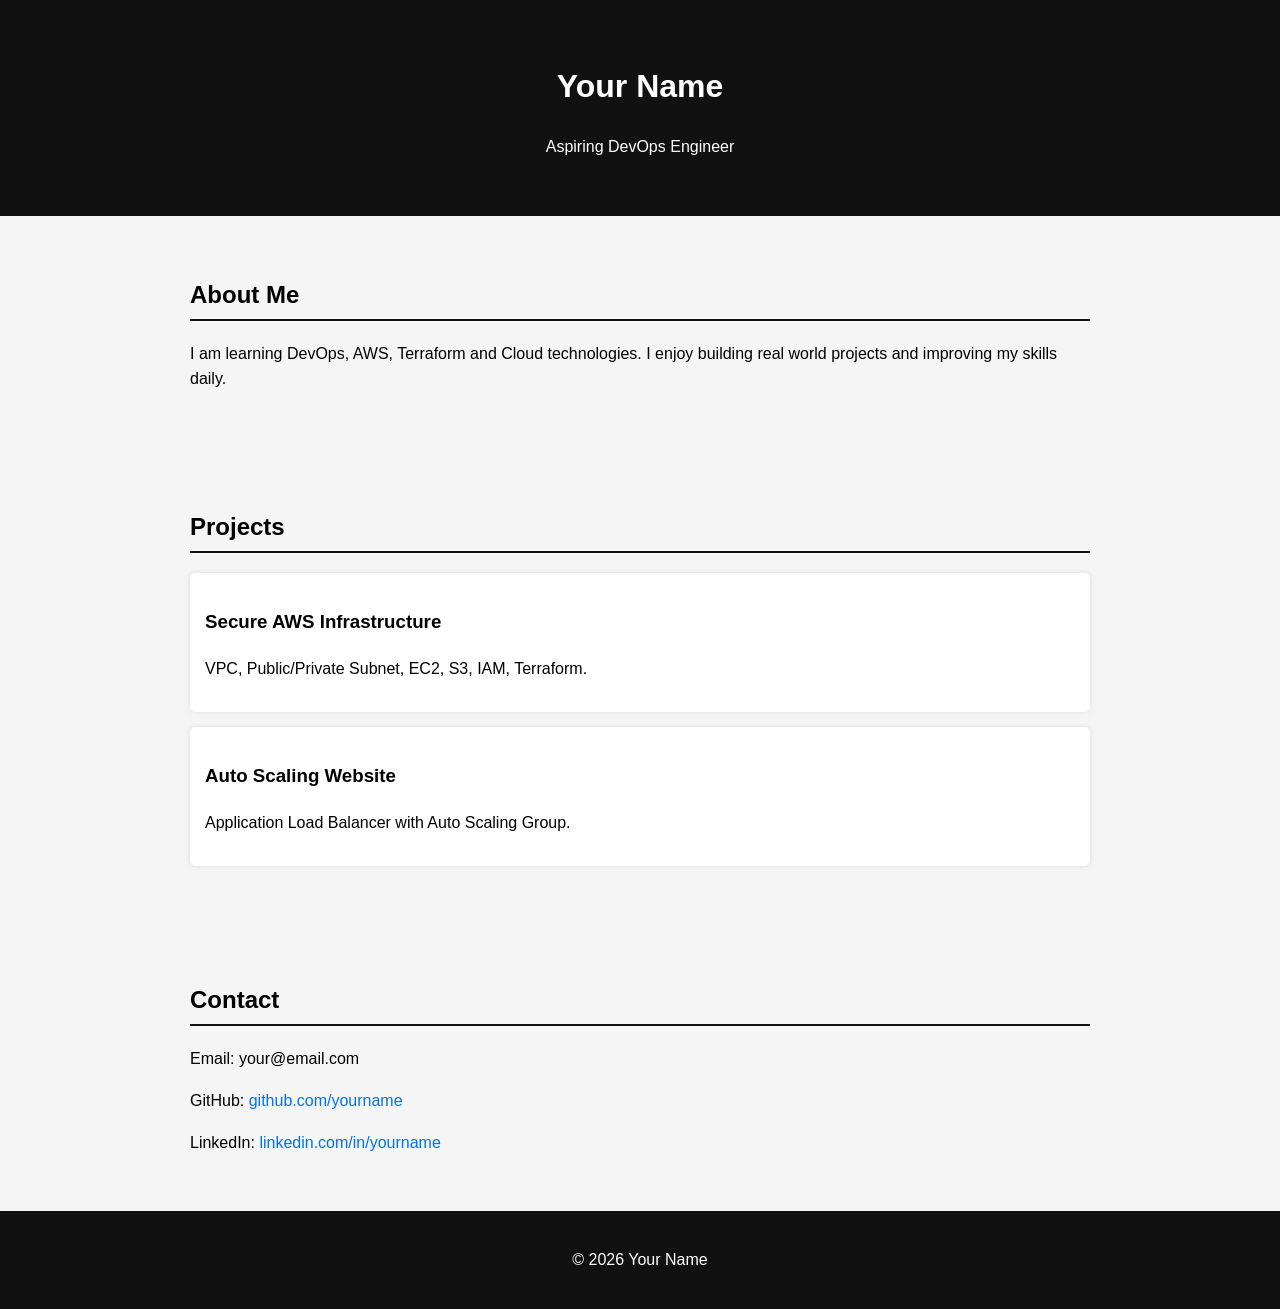
<file: Portfoldemo/index.html>
<!DOCTYPE html>
<html lang="en">
<head>
<meta charset="UTF-8">
<meta name="viewport" content="width=device-width, initial-scale=1.0">
<title>Your Name | Portfolio</title>

<style>
body{
    font-family: Arial, sans-serif;
    margin:0;
    line-height:1.6;
    background:#f5f5f5;
}

header{
    background:#111;
    color:white;
    padding:40px 20px;
    text-align:center;
}

section{
    padding:40px 20px;
    max-width:900px;
    margin:auto;
}

h2{
    border-bottom:2px solid #111;
    padding-bottom:5px;
}

.project{
    background:white;
    padding:15px;
    margin:15px 0;
    border-radius:5px;
    box-shadow:0 0 5px rgba(0,0,0,0.1);
}

footer{
    text-align:center;
    padding:20px;
    background:#111;
    color:white;
}
a{
    color:#0073e6;
    text-decoration:none;
}
</style>

</head>

<body>

<header>
    <h1>Your Name</h1>
    <p>Aspiring DevOps Engineer</p>
</header>

<section>
    <h2>About Me</h2>
    <p>
        I am learning DevOps, AWS, Terraform and Cloud technologies.
        I enjoy building real world projects and improving my skills daily.
    </p>
</section>

<section>
    <h2>Projects</h2>

    <div class="project">
        <h3>Secure AWS Infrastructure</h3>
        <p>VPC, Public/Private Subnet, EC2, S3, IAM, Terraform.</p>
    </div>

    <div class="project">
        <h3>Auto Scaling Website</h3>
        <p>Application Load Balancer with Auto Scaling Group.</p>
    </div>

</section>

<section>
    <h2>Contact</h2>
    <p>Email: your@email.com</p>
    <p>GitHub: <a href="#">github.com/yourname</a></p>
    <p>LinkedIn: <a href="#">linkedin.com/in/yourname</a></p>
</section>

<footer>
    <p>© 2026 Your Name</p>
</footer>

</body>
</html>
</file>
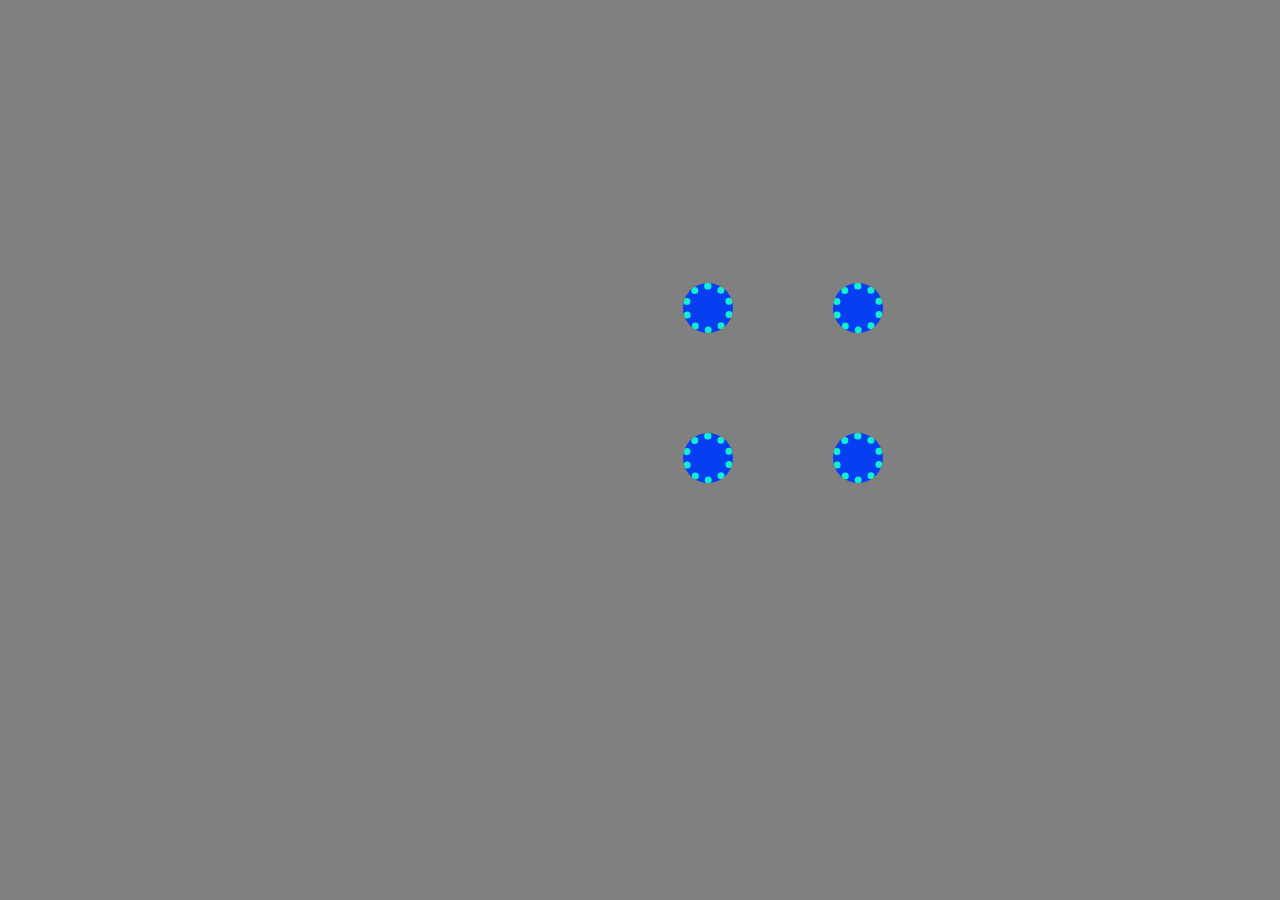
<file: dot_loader.html>
<!DOCTYPE html>
<html lang="en">
<head>
    <meta charset="UTF-8">
    <meta name="viewport" content="width=device-width, initial-scale=1.0">
    <title>Square loader</title>
    <link rel="stylesheet" href="dot_loader.css">
</head>
<body>
     <div id="cont">
        <div id="one"></div>
        <div id="two"></div>
        <div id="three"></div>
        <div id="four"></div>
    </div>
</body>
</html>
</file>
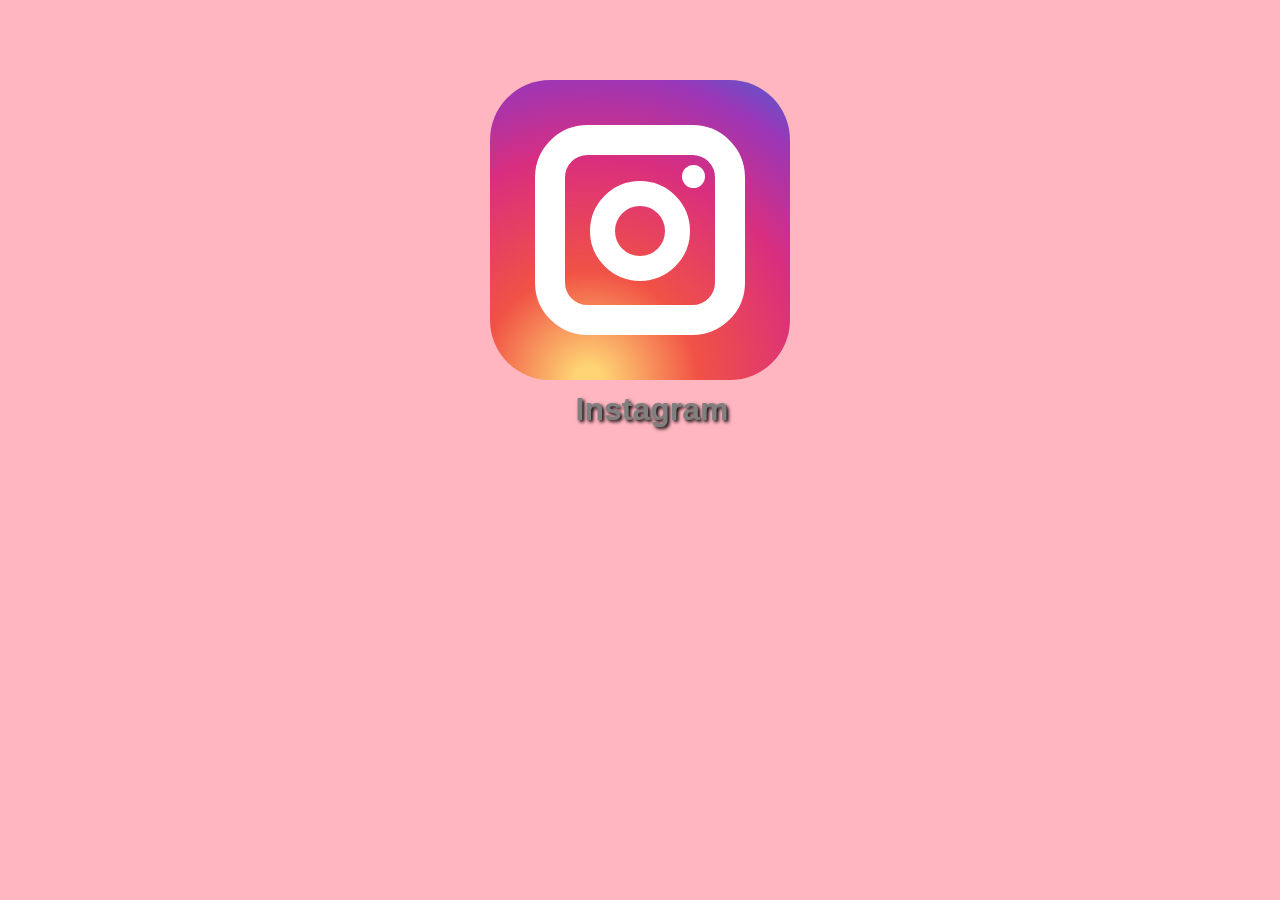
<file: insta_logo.html>
<!DOCTYPE html>
<html lang="en">
<head>
    <meta charset="UTF-8">
    <meta name="viewport" content="width=device-width, initial-scale=1.0">
    <title>Document</title>
    <link rel="stylesheet" href="insta_logo.css">
</head>
<body>
    <div id="out">
    <div id="container">
        <div id="inner1" class="in">
           <div id="dot" class="in"></div>
            <div id="inner2" class="in">
                <form action="https://www.instagram.com/">
                <button id="btn1"></button>
            </form>
            </div>
         </div>
    </div>
    </div>
    <button id="btn2">Instagram</button>
</body>
</html>
</file>
<file: dot_loader.css>
body{
    background-color: black;
    background-color: gray;
}
#cont{
    margin: 100px auto auto 500px;
    position: absolute;
    height: 700px;
    width: 700px;
    display: flex;
    align-items: center;
    justify-content: center;

}
div{
    box-sizing: border-box;
}
#one{
    height: 50px;
    width: 50px;
    background-color: red;
    border: 7px dotted white;
    background-color: rgb(7, 62, 241);
    border: 7px dotted rgb(15, 239, 209);    position: absolute;
    animation-name: move1;
    animation-duration: 3s;
    animation-iteration-count: infinite;
    border-radius: 50%;
}
#two{
    height: 50px;
    width: 50px;
    background-color:red;
    border-radius: 50%;
    border: 7px dotted white;
    background-color:rgb(7, 62, 241);
    border-radius: 50%;
    border: 7px dotted rgb(15, 239, 209);
    position: absolute;
    left: 25%;
    animation-name: move2;
    animation-duration: 3s;
    animation-delay: 0s;
    animation-iteration-count: infinite;
    
}
#three{
    height: 50px;
    width: 50px;
    border: 7px dotted white;
    background-color:red;
    border: 7px dotted rgb(15, 239, 209);
    background-color:rgb(7, 62, 241);
    border-radius: 50%;
    position: absolute;
    left: 25%;
    top: 25%;
    animation-name: move3;
    animation-duration:3s;
    animation-delay: 0s;
    animation-iteration-count: infinite;

}
#four{
    height: 50px;
    width: 50px;
    border: 7px dotted white;
    background-color:red;
    border: 7px dotted rgb(15, 239, 209);
    background-color:rgb(7, 62, 241);
    border-radius: 50%;
    position: absolute;
    top: 25%;
    animation-name: move4;
    animation-duration: 3s;
    animation-delay: 0s;
    animation-iteration-count: infinite;
}

@keyframes move1{
    0%{
        top: 0%;
        left: 0%;
    }
    25%{
        top: 0%;
        left: 25%;
        rotate: 120deg;
    }
    50%{
        top:25%;
        left:25%;
        rotate: -120deg;
    }
    75%{
        top: 25%;
        left: 0%;
        rotate: 120deg;
    }
    100%{
        top: 0%;
        left: 0%;
        rotate: -120deg;
    }
}

@keyframes move2{
    0%{
        top: 0%;
        left: 25%;
    }
    25%{
        top: 25%;
        left: 25%;
        rotate: 120deg;
    }
    50%{
        top:25%;
        left:0%;
        rotate: -120deg;
    }
    75%{
        top: 0%;
        left: 0%;
        rotate: 120deg;
    }
    100%{
        top: 0%;
        left: 25%;
        rotate: -120deg;
    }
}

@keyframes move3 {
    0%{
        top: 25%;
        left: 25%;
    }
    25%{
        top: 25%;
        left: 0%;
        rotate: 120deg;
    }
    50%{
        top:0%;
        left:0%;
        rotate: -120deg;
    }
    75%{
        top: 0%;
        left: 25%;
        rotate: 120deg;
    }
    100%{
        top: 25%;
        left: 25%;
        rotate: -120deg;
    }
}

@keyframes move4{
    0%{
        top: 25%;
        left: 0%;
        
    }
    25%{
        top: 0%;
        left: 0%;
        rotate: 120deg;
    }
    50%{
        top:0%;
        left:25%;
        rotate: -120deg;
    }
    75%{
        top: 25%;
        left: 25%;
        rotate: 120deg;
    }
    100%{
        top: 25%;
        left: 0%;
        rotate: -120deg;
    }
}
</file>
<file: insta_logo.css>
body{
    margin: 0;
    background-color: lightpink;
}
#out{
    display: grid;
    place-items: center;
    margin-top: 80px;
    
}
#container{
    height: 300px;
    width: 300px;
    background: radial-gradient(circle at 33% 100%, #fed373 4%, #f15245 30%, #d92e7f 62%, #9b36b7 85%, #515ecf); 
    display: grid;
    place-items: center;
    border-radius: 20%;
    transition: 1s;
}
#inner1{
    border: 30px solid white;
    height: 150px;
    width: 150px;
    display: grid;
    place-items: center;
    border-radius: 25%;
    position: relative;
    transition: 1s;
}
#inner2{
    border: 25px solid white;
    height: 50px;
    width: 50px;
    border-radius: 50%;
    margin-bottom: 15px;
    transition: 1s;
}
#inner2::after{
    content: "";
    height: 5px;
    width: 5px;
    border: 9px solid white;
    background-color: white;
    border-radius: 50%;
    position: absolute;
    top: 10px;
    right: 10px;
}
#container:hover{
    box-shadow: 6px 10px 20px 5px orangered;
    /* box-shadow: 0px 0px 40px 1px orangered; */
}
#inner1:hover{
    height:160px;
    width: 160px;
    box-shadow: 6px 4px 10px 3px black;
}
#inner2:hover{
    height: 60px;
    width: 60px;
    box-shadow: 6px 4px 10px 3px black;
}
#btn1{
    height: 50px;
    width: 50px;
    border-radius: 50%;
    background-color: transparent;
    border-color: transparent;
    margin-top: 5px;
    margin-left: 5px;
}
/*#btn1:hover{
    box-shadow: 1px 1px 10px 1px yellow;
}*/
#btn2{
    margin: 10px 44.5% auto;
    font-size: 2rem;
    font-weight: bold;
    color: gray;
    background-color: transparent;
    border: none;
    transition: 1s;
    text-shadow: 2px 2px 3.6px black;
}
#btn2:hover{
    font-size: 2em;
    text-shadow: 3px 3px 4px black;  
    animation: cool 1s 0s ease-in-out infinite normal;
    transition: 1s;
}
 #out:hover{
    shape-outside: 30px 20px 3px solid black;
}
</file>
